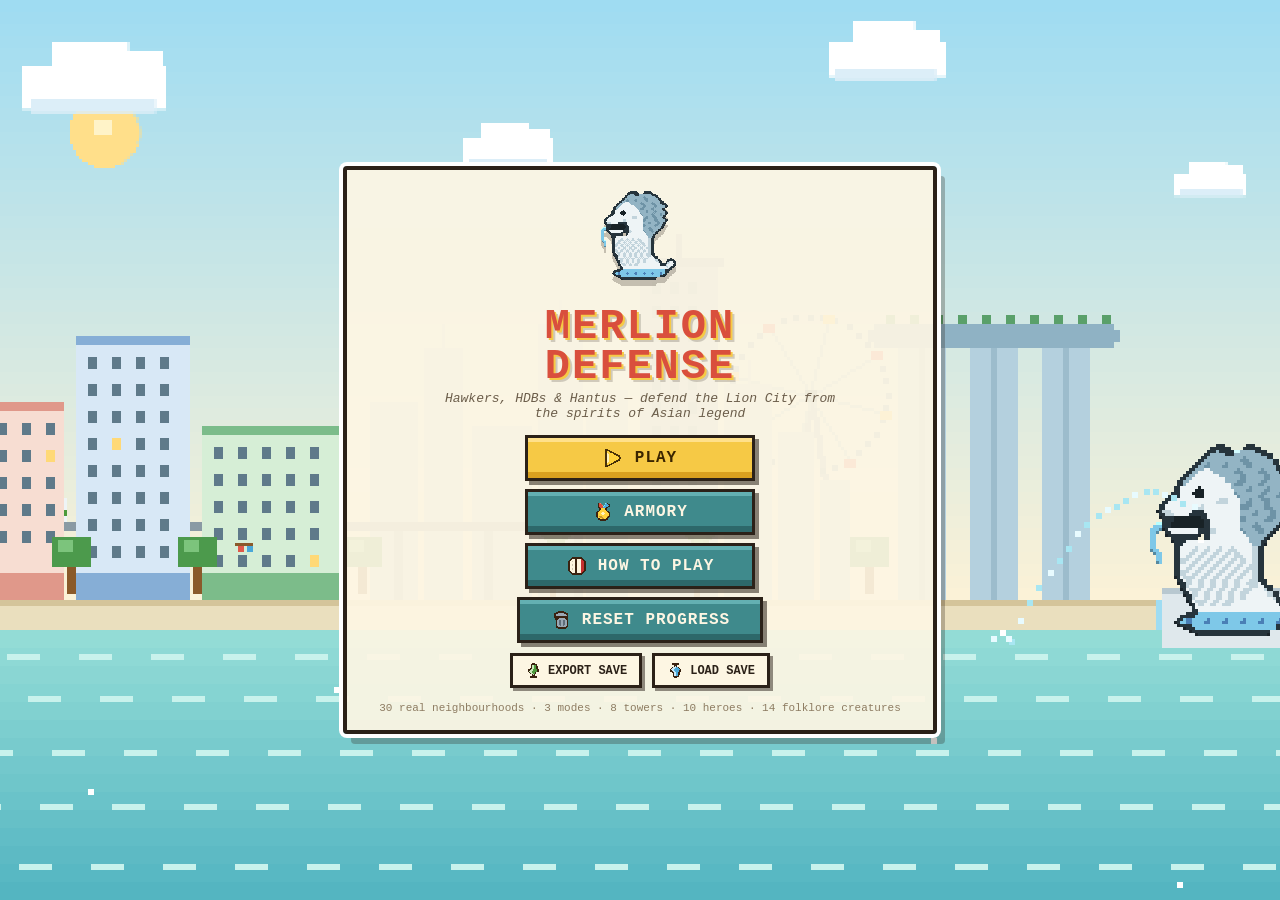
<file: web/index.html>
<!DOCTYPE html>
<html lang="en">
<head>
<meta charset="UTF-8">
<meta name="viewport" content="width=device-width, initial-scale=1.0">
<title>Merlion Defense — Singapore Tower Defense</title>
<link rel="stylesheet" href="css/style.css">
<link rel="icon" href="data:image/svg+xml,<svg xmlns='http://www.w3.org/2000/svg' viewBox='0 0 100 100'><text y='.9em' font-size='90'>🦁</text></svg>">
</head>
<body>

<!-- Animated pixel-art Singapore backdrop (menus only) -->
<canvas id="menu-bg"></canvas>

<!-- ============ MAIN MENU ============ -->
<div id="screen-menu" class="screen active">
  <div class="menu-box">
    <div class="title-merlion"></div>
    <h1>MERLION<br>DEFENSE</h1>
    <p class="tagline">Hawkers, HDBs &amp; Hantus — defend the Lion City from the spirits of Asian legend</p>
    <button class="big-btn" id="btn-play">PLAY</button>
    <button class="big-btn secondary" id="btn-armory">ARMORY</button>
    <button class="big-btn secondary" id="btn-help">HOW TO PLAY</button>
    <button class="big-btn secondary" id="btn-reset">RESET PROGRESS</button>
    <div class="save-row">
      <button class="small-btn" id="btn-export">EXPORT SAVE</button>
      <button class="small-btn" id="btn-import">LOAD SAVE</button>
      <input type="file" id="import-file" accept=".json,application/json" hidden>
    </div>
    <p class="credits">30 real neighbourhoods · 3 modes · 8 towers · 10 heroes · 14 folklore creatures</p>
  </div>
</div>

<!-- ============ HELP ============ -->
<div id="screen-help" class="screen">
  <div class="help-box">
    <h2>How to Play</h2>
    <div class="help-cols">
      <div>
        <h3>Goal</h3>
        <p>Stop the hantus before they overrun the <b>Temporary Operations Command</b> at the end of the road! Each leaked creature costs lives. Lose all lives and the neighbourhood falls.</p>
        <h3>Building</h3>
        <p>Tap a <b>concrete pad</b> beside the road to build a tower. Tap a tower to <b>upgrade</b>, <b>sell</b> or move its <b>rally point</b> (NS Camp only). At max level every tower offers a choice of <b>two ★ ultimate upgrades</b> — pick the one that fits your defense!</p>
        <h3>Waves</h3>
        <p>Press <b>NEXT WAVE</b> early to earn bonus gold. Use the pause and speed buttons to pause or fast-forward.</p>
        <h3>Challenges</h3>
        <p>Beat a level with ★★★ to unlock its <b>Heroic</b> and <b>Iron</b> Challenges — elite waves or one long siege, one life only, each worth a bonus ★.</p>
        <h3>Heroes</h3>
        <p>Your hero fights beside your towers — <b>tap the hero, then tap the ground</b> to move them. Acts 1–2 field one hero; Acts 3–4 field two. Fallen heroes respawn after a short wait.</p>
        <h3>Merits</h3>
        <p>Clearing levels and challenges earns <b>merit points</b>. Spend them in the <b>Armory</b> to unlock new towers and legendary heroes, and choose your hero loadout there.</p>
        <h3>Saving</h3>
        <p>Progress autosaves in the browser. Use <b>EXPORT SAVE</b> on the menu to download a backup .json, and <b>LOAD SAVE</b> to restore it.</p>
      </div>
      <div>
        <h3>Towers</h3>
        <p><b>Cell-Base Tower</b> — rapid 5G microwave zaps. Hits ground &amp; flying. (physical)</p>
        <p><b>Durian Launcher</b> — lobs the king of fruits. Splash damage, ground only.</p>
        <p><b>Talisman Temple</b> — enchanted talismans pierce armour, slow spirits. (magic)</p>
        <p><b>NS Camp</b> — deploys NSmen who block enemies on the road.</p>
        <p><b>Mata Sniper Post</b> — slow, long-range shots that ignore armour.</p>
        <p><b>Hawker Wok</b> — flaming splash that keeps burning. Ground only.</p>
        <p><b>Substation Coil</b> — magic lightning that chains between spirits.</p>
        <p><b>Ice Kacang Cart</b> — freezing pulse chills every spirit in range.</p>
        <h3>Know your enemy</h3>
        <p><b>Armoured</b> spirits resist physical hits — use the Temple. <b>Spectral</b> ones resist magic — use durians &amp; 5G. <b>Flying</b> hantus ignore roads and soldiers.</p>
      </div>
    </div>
    <button class="big-btn" id="btn-help-back">BACK</button>
  </div>
</div>

<!-- ============ LEVEL SELECT ============ -->
<div id="screen-levels" class="screen">
  <div class="levels-header">
    <button class="small-btn" id="btn-levels-back">MENU</button>
    <h2>Choose a Neighbourhood</h2>
    <div class="levels-header-right">
      <button class="small-btn" id="btn-levels-armory">ARMORY</button>
      <div id="total-stars" class="total-stars">★ 0 / 150</div>
    </div>
  </div>
  <div id="level-grid" class="level-grid"></div>
  <!-- Mode picker (Campaign / Heroic / Iron) -->
  <div id="mode-overlay" class="hidden"></div>
</div>

<!-- ============ ARMORY ============ -->
<div id="screen-armory" class="screen">
  <div class="levels-header">
    <button class="small-btn" id="btn-armory-back">MENU</button>
    <h2>Armory</h2>
    <div id="armory-merits" class="total-stars">0 merits</div>
  </div>
  <div id="armory-grid" class="armory-grid"></div>
</div>

<!-- ============ GAME ============ -->
<div id="screen-game" class="screen">
  <div id="game-wrap">
    <canvas id="game-canvas" width="960" height="600"></canvas>

    <!-- HUD -->
    <div id="hud">
      <div class="hud-left">
        <span class="hud-item"><img class="hud-pix" data-spr="ui_heart" alt="Lives"><span id="hud-lives">20</span></span>
        <span class="hud-item"><img class="hud-pix" data-spr="ui_coin" alt="Gold"><span id="hud-gold">220</span></span>
        <span class="hud-item"><img class="hud-pix" data-spr="ui_wave" alt="Wave"><span id="hud-wave">0/8</span></span>
      </div>
      <div class="hud-right">
        <button class="hud-btn" id="btn-mute" title="Sound"></button>
        <button class="hud-btn" id="btn-speed" title="Speed">1×</button>
        <button class="hud-btn" id="btn-pause" title="Pause"></button>
        <button class="hud-btn" id="btn-quit" title="Quit"></button>
      </div>
    </div>

    <button id="btn-next-wave">NEXT WAVE <span id="next-wave-timer"></span></button>

    <!-- Build menu popup -->
    <div id="build-menu" class="popup hidden"></div>
    <!-- Tower menu popup -->
    <div id="tower-menu" class="popup hidden"></div>

    <!-- Banners -->
    <div id="banner" class="hidden"></div>

    <!-- End-of-level overlay -->
    <div id="end-overlay" class="hidden">
      <div class="end-box">
        <h2 id="end-title">Victory!</h2>
        <div id="end-stars" class="end-stars"></div>
        <p id="end-msg"></p>
        <div class="end-btns">
          <button class="big-btn" id="btn-end-next">NEXT LEVEL</button>
          <button class="big-btn secondary" id="btn-end-retry">RETRY</button>
          <button class="big-btn secondary" id="btn-end-map">MAP</button>
        </div>
      </div>
    </div>

    <!-- Pause overlay -->
    <div id="pause-overlay" class="hidden">
      <div class="end-box">
        <h2>Paused</h2>
        <div class="end-btns">
          <button class="big-btn" id="btn-resume">RESUME</button>
          <button class="big-btn secondary" id="btn-pause-retry">RESTART</button>
          <button class="big-btn secondary" id="btn-pause-map">MAP</button>
        </div>
      </div>
    </div>
  </div>
</div>

<script src="js/util.js"></script>
<script src="js/sprites.js"></script>
<script src="js/audio.js"></script>
<script src="js/data/enemies.js"></script>
<script src="js/data/towers.js"></script>
<script src="js/data/heroes.js"></script>
<script src="js/data/geo.js"></script>
<script src="js/data/levels.js"></script>
<script src="js/render.js"></script>
<script src="js/game.js"></script>
<script src="js/ui.js"></script>
<script src="js/menubg.js"></script>
<script src="js/main.js"></script>
</body>
</html>
</file>
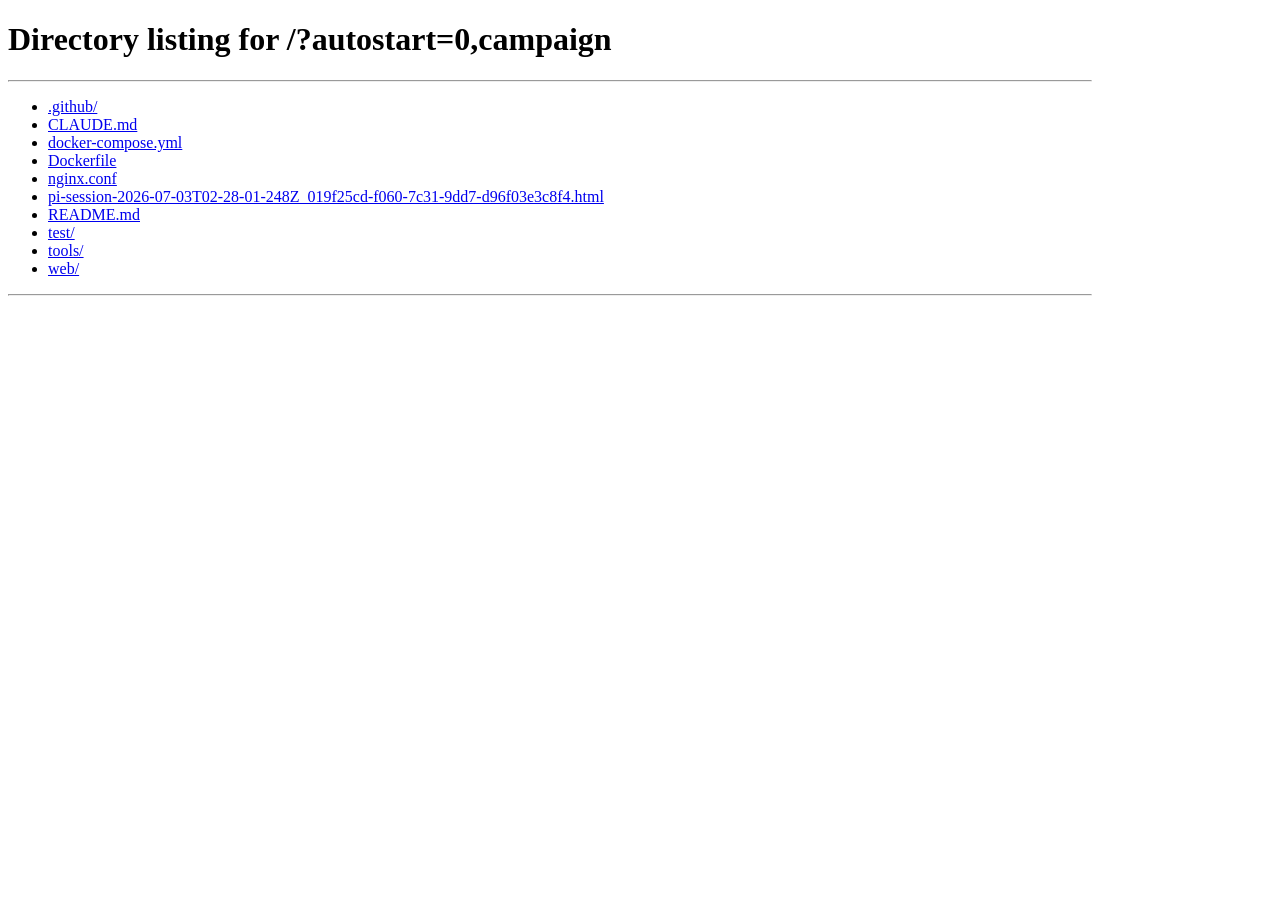
<file: web/dbg.html>
<!doctype html><html><body style="margin:0">
<iframe id="f" src="/?autostart=0,campaign" width="1100" height="720" style="border:0"></iframe>
<script>
setTimeout(() => {
  const w = document.getElementById('f').contentWindow;
  w.eval(`
    for (let i = 0; i < 300; i++) { Renderer.updateReveal(1/30); Renderer.updateTrains(1/30); Renderer.updatePeople(1/30); }
    Renderer.draw(UI.ctx, Game);
  `);
}, 3000);
</script></body></html>
</file>
<file: web/css/style.css>
/* ===== Merlion Defense stylesheet — light pixel-arcade theme ===== */
* { margin: 0; padding: 0; box-sizing: border-box; user-select: none; -webkit-user-select: none; }

:root {
  --gold: #f6c945;
  --red: #d94f3d;
  --teal: #1e6f5c;
  --ink: #2b2118;            /* warm dark ink for text + pixel borders */
  --paper: #fdf6e3;          /* warm paper panel */
  --paper-2: #f6ead2;
  --line: #d8c9a8;
}

html, body { height: 100%; }
body {
  background: #9fdcf2;
  font-family: "Courier New", "Lucida Console", monospace;
  color: var(--ink);
  overflow: hidden;
}

/* animated pixel Singapore backdrop (menus only; game screen covers it) */
#menu-bg {
  position: fixed; inset: 0; z-index: 0;
  width: 100vw; height: 100vh;
  image-rendering: pixelated;
}

.screen { display: none; width: 100vw; height: 100vh; align-items: center; justify-content: center; position: relative; z-index: 1; }
.screen.active { display: flex; }
.hidden { display: none !important; }

/* pixel icon inside buttons */
.btn-pix {
  width: 22px; height: 22px; image-rendering: pixelated; object-fit: contain;
  margin-right: 10px; vertical-align: -4px; flex-shrink: 0;
}
.small-btn .btn-pix, .hud-btn .btn-pix { width: 17px; height: 17px; margin-right: 6px; vertical-align: -3px; }
.hud-btn .btn-pix { margin-right: 0; }

/* ===== Menu ===== */
.menu-box {
  text-align: center; animation: fadein .5s;
  background: rgba(253, 246, 227, .92);
  border: 4px solid var(--ink); border-radius: 4px;
  box-shadow: 0 0 0 4px #fff, 8px 10px 0 rgba(43,33,24,.28);
  padding: 18px 32px 16px;
  image-rendering: pixelated;
}
.title-merlion { font-size: 62px; filter: drop-shadow(0 6px 0 rgba(43,33,24,.25)); }
.pixel-merlion { width: 84px; height: auto; image-rendering: pixelated; }
.menu-box h1 {
  font-size: 42px; line-height: .95; letter-spacing: 2px; font-weight: bold;
  color: var(--red);
  text-shadow: 2px 2px 0 var(--gold), 4px 4px 0 rgba(43,33,24,.2);
  margin: 6px 0 4px;
}
.tagline { color: #6b5d4a; margin-bottom: 14px; font-style: italic; max-width: 400px; font-size: 13px; margin-left:auto; margin-right:auto; }
.credits { margin-top: 14px; color: #8d7c62; font-size: 11px; }

/* chunky pixel buttons: hard borders, stepped drop shadow, no rounding */
.big-btn {
  display: flex; align-items: center; justify-content: center;
  margin: 8px auto; padding: 9px 30px; min-width: 230px;
  font-family: inherit; font-size: 16px; font-weight: bold; letter-spacing: 1px;
  color: #3a2500; background: var(--gold);
  border: 3px solid var(--ink); border-radius: 0; cursor: pointer;
  box-shadow: inset 0 -6px 0 #d9a01f, inset 0 4px 0 #ffe08a, 4px 4px 0 rgba(43,33,24,.55);
  transition: transform .06s;
  image-rendering: pixelated;
}
.big-btn:hover { transform: translate(-1px,-1px); box-shadow: inset 0 -6px 0 #d9a01f, inset 0 4px 0 #ffe08a, 5px 5px 0 rgba(43,33,24,.55); }
.big-btn:active { transform: translate(3px,3px); box-shadow: inset 0 -6px 0 #d9a01f, inset 0 4px 0 #ffe08a, 1px 1px 0 rgba(43,33,24,.55); }
.big-btn.secondary {
  color: #fdf6e3; background: #3f8a8c;
  box-shadow: inset 0 -6px 0 #2d686a, inset 0 4px 0 #63b0b2, 4px 4px 0 rgba(43,33,24,.55);
}
.big-btn.secondary:hover { box-shadow: inset 0 -6px 0 #2d686a, inset 0 4px 0 #63b0b2, 5px 5px 0 rgba(43,33,24,.55); }
.big-btn.secondary:active { box-shadow: inset 0 -6px 0 #2d686a, inset 0 4px 0 #63b0b2, 1px 1px 0 rgba(43,33,24,.55); }

.small-btn {
  display: inline-flex; align-items: center;
  padding: 8px 16px; font-family: inherit; font-size: 14px; font-weight: bold;
  color: var(--ink); background: var(--paper);
  border: 3px solid var(--ink); border-radius: 0; cursor: pointer;
  box-shadow: 3px 3px 0 rgba(43,33,24,.5);
  transition: transform .06s;
}
.small-btn:hover { transform: translate(-1px,-1px); box-shadow: 4px 4px 0 rgba(43,33,24,.5); }
.small-btn:active { transform: translate(2px,2px); box-shadow: 1px 1px 0 rgba(43,33,24,.5); }

.save-row { display: flex; gap: 10px; justify-content: center; margin-top: 10px; }
.save-row .small-btn { padding: 6px 12px; font-size: 12px; }

/* ===== Armory ===== */
#screen-armory { flex-direction: column; padding: 24px; }
.armory-grid {
  width: 100%; max-width: 860px; flex: 1; overflow-y: auto;
  display: grid; grid-template-columns: 1fr; gap: 10px; padding: 6px 6px 30px;
}
.armory-card {
  display: flex; align-items: center; gap: 16px;
  background: rgba(253, 246, 227, .94);
  border: 3px solid var(--ink); border-radius: 0; padding: 10px 16px;
  cursor: pointer; transition: transform .08s;
  box-shadow: 4px 4px 0 rgba(43,33,24,.35);
}
.armory-card:hover { transform: translate(-1px,-2px); box-shadow: 5px 6px 0 rgba(43,33,24,.35); }
.armory-card.buyable { border-color: #b8860b; box-shadow: 4px 4px 0 rgba(184,134,11,.5); }
.armory-card.owned { border-color: #2e7d32; }
.armory-card.equipped { background: #e2f2df; }
.armory-card.locked { opacity: .55; filter: grayscale(.5); cursor: not-allowed; }
.armory-card .ac-ico { width: 52px; height: 52px; image-rendering: pixelated; object-fit: contain; flex-shrink: 0; }
.armory-card .ac-body { flex: 1; }
.armory-card .ac-name { font-size: 17px; font-weight: bold; color: var(--ink); }
.armory-card .ac-kind { font-size: 11px; color: #8d7c62; font-weight: normal; margin-left: 8px; }
.armory-card .ac-desc { font-size: 12px; color: #6b5d4a; margin-top: 2px; }
.armory-card .ac-stats { font-size: 12px; color: #a4681c; margin-top: 2px; }
.armory-card .ac-cost { font-size: 15px; font-weight: bold; color: #b8860b; white-space: nowrap; }
.armory-card.owned .ac-cost { color: #2e7d32; }

.levels-header-right { display: flex; align-items: center; gap: 12px; }

/* ===== Help ===== */
.help-box {
  max-width: 860px; max-height: 92vh; overflow-y: auto;
  background: rgba(253, 246, 227, .95);
  border: 4px solid var(--ink); border-radius: 4px;
  padding: 30px 36px;
  box-shadow: 0 0 0 4px #fff, 8px 10px 0 rgba(43,33,24,.28);
}
.help-box h2 { color: var(--red); margin-bottom: 14px; font-size: 32px; text-shadow: 2px 2px 0 var(--gold); }
.help-box h3 { color: #a4681c; margin: 14px 0 4px; }
.help-box p { color: #4a3f30; line-height: 1.45; font-size: 15px; margin-bottom: 6px; }
.help-cols { display: grid; grid-template-columns: 1fr 1fr; gap: 26px; margin-bottom: 18px; }
@media (max-width: 760px) { .help-cols { grid-template-columns: 1fr; } }

/* ===== Level select ===== */
#screen-levels { flex-direction: column; padding: 24px; }
.levels-header {
  width: 100%; max-width: 1060px; display: flex; align-items: center;
  justify-content: space-between; margin-bottom: 18px;
  background: rgba(253, 246, 227, .92);
  border: 3px solid var(--ink); padding: 10px 16px;
  box-shadow: 4px 4px 0 rgba(43,33,24,.35);
}
.levels-header h2 { color: var(--red); font-size: 26px; text-shadow: 2px 2px 0 var(--gold); }
.total-stars { font-size: 19px; color: #b8860b; font-weight: bold; }

.level-grid {
  width: 100%; max-width: 1060px; flex: 1; overflow-y: auto;
  display: grid; grid-template-columns: repeat(auto-fill, minmax(190px, 1fr));
  gap: 14px; padding: 6px 6px 30px;
}
.act-header {
  grid-column: 1 / -1;
  display: flex; align-items: baseline; gap: 12px;
  padding: 8px 10px 6px; margin-top: 6px;
  background: rgba(43,33,24,.82); border: 3px solid var(--ink);
  box-shadow: 3px 3px 0 rgba(43,33,24,.3);
}
.act-header .act-name { color: var(--gold); font-weight: bold; font-size: 17px; letter-spacing: 1px; }
.act-header .act-blurb { color: #d8cdb0; font-size: 13px; font-style: italic; }

.level-card {
  background: rgba(253, 246, 227, .94);
  border: 3px solid var(--ink); border-radius: 0; padding: 12px 14px;
  cursor: pointer; position: relative; transition: transform .08s;
  box-shadow: 4px 4px 0 rgba(43,33,24,.35);
}
.level-card:hover { transform: translate(-1px,-3px); border-color: #b8860b; box-shadow: 5px 7px 0 rgba(43,33,24,.35); }
.level-card.locked { opacity: .5; cursor: not-allowed; filter: grayscale(.7); }
.level-card .lv-num { font-size: 12px; color: #8d7c62; letter-spacing: 1px; }
.level-card .lv-name { font-size: 16px; font-weight: bold; color: var(--ink); margin: 2px 0 6px; }
.level-card .lv-stars { color: #e0a010; font-size: 18px; letter-spacing: 2px; }
.level-card .lv-diff { position: absolute; top: 10px; right: 12px; font-size: 11px; padding: 2px 8px; border: 2px solid var(--ink); font-weight: bold; color: #fff; }
.level-card .lv-badge {
  width: 16px; height: 16px; margin-left: 5px; vertical-align: -2px;
  image-rendering: pixelated; opacity: .32; filter: grayscale(1);
}
.level-card .lv-badge.done { opacity: 1; filter: none; }
.level-card .lv-tod { font-weight: normal; opacity: .85; font-size: 9px; margin-left: 4px; }
.diff-easy   { background: #2e7d32; }
.diff-normal { background: #ef6c00; }
.diff-hard   { background: #c62828; }
.diff-heroic { background: #6a1b9a; }

/* ===== Mode picker (Campaign / Heroic / Iron) ===== */
#mode-overlay {
  position: fixed; inset: 0; z-index: 60;
  background: rgba(43,33,24,.55); display: flex; align-items: center; justify-content: center;
}
.mode-box { max-width: 560px; width: 92vw; text-align: left; }
.mode-box h2 { text-align: center; }
.mode-sub { text-align: center; color: #8d7c62; margin-bottom: 16px; }
.mode-btn {
  display: flex; align-items: center; gap: 14px; width: 100%;
  margin: 10px 0; padding: 12px 16px; cursor: pointer; text-align: left;
  background: var(--paper-2);
  border: 3px solid var(--ink); border-radius: 0; color: var(--ink);
  font-family: inherit; transition: transform .08s;
  box-shadow: 4px 4px 0 rgba(43,33,24,.4);
}
.mode-btn:hover { border-color: #b8860b; transform: translate(-1px,-2px); box-shadow: 5px 6px 0 rgba(43,33,24,.4); }
.mode-btn .mode-ico { width: 34px; height: 34px; image-rendering: pixelated; object-fit: contain; }
.mode-btn .mode-body { flex: 1; }
.mode-btn .mode-name { display: block; font-size: 18px; font-weight: bold; }
.mode-btn .mode-desc { display: block; font-size: 12px; color: #6b5d4a; margin-top: 2px; }
.mode-btn .mode-extra { font-size: 11px; color: #a4681c; margin-top: 3px; }
.mode-btn .mode-done { font-size: 13px; color: #b8860b; white-space: nowrap; }
.mode-btn.mode-heroic .mode-ico { filter: drop-shadow(0 0 6px rgba(255,90,40,.7)); }
.mode-btn.mode-iron .mode-ico { filter: drop-shadow(0 0 6px rgba(120,140,170,.8)); }
.mode-box .big-btn { margin-top: 14px; }

/* ===== Game screen (stays dark — it's the battlefield) ===== */
#screen-game { background: #101820; }
#game-wrap { position: relative; }
#game-canvas {
  display: block; background: #274e13;
  border: 4px solid #0d1720; border-radius: 8px;
  box-shadow: 0 18px 50px rgba(0,0,0,.6);
  max-width: calc(100vw - 16px); max-height: calc(100vh - 16px);
  image-rendering: pixelated;
}

#hud {
  position: absolute; top: 10px; left: 12px; right: 12px;
  display: flex; justify-content: space-between; pointer-events: none;
}
.hud-left, .hud-right { display: flex; gap: 8px; pointer-events: auto; }
.hud-item {
  display: inline-flex; align-items: center; gap: 6px;
  background: rgba(253,246,227,.92); border: 3px solid var(--ink); border-radius: 0;
  padding: 5px 12px; font-size: 16px; font-weight: bold; color: var(--ink);
  box-shadow: 2px 2px 0 rgba(43,33,24,.5);
}
.hud-item .hud-pix { width: 17px; height: 17px; image-rendering: pixelated; }
.hud-btn {
  display: inline-flex; align-items: center; justify-content: center;
  background: rgba(253,246,227,.92); border: 3px solid var(--ink); border-radius: 0;
  padding: 5px 10px; font-family: inherit; font-size: 15px; font-weight: bold;
  color: var(--ink); cursor: pointer; min-width: 42px;
  box-shadow: 2px 2px 0 rgba(43,33,24,.5);
}
.hud-btn:hover { transform: translate(-1px,-1px); box-shadow: 3px 3px 0 rgba(43,33,24,.5); }
.hud-btn:active { transform: translate(1px,1px); box-shadow: 1px 1px 0 rgba(43,33,24,.5); }

#btn-next-wave {
  position: absolute; bottom: 14px; right: 14px;
  display: flex; align-items: center;
  padding: 11px 20px; font-family: inherit; font-size: 16px; font-weight: bold; color: #3a2500;
  background: var(--gold);
  border: 3px solid var(--ink); border-radius: 0; cursor: pointer;
  box-shadow: inset 0 -5px 0 #d9a01f, inset 0 3px 0 #ffe08a, 4px 4px 0 rgba(43,33,24,.55);
  animation: pulse 1.4s infinite;
}
#btn-next-wave:disabled { animation: none; opacity: .35; cursor: default; }
#btn-next-wave #next-wave-timer { margin-left: 6px; }
@keyframes pulse { 0%,100% { transform: scale(1);} 50% { transform: scale(1.05);} }

/* ===== Popups (in-game, stay dark for contrast on the map) ===== */
.popup {
  position: absolute; z-index: 20;
  background: rgba(253,246,227,.97); border: 3px solid var(--ink); border-radius: 0;
  padding: 10px; box-shadow: 5px 5px 0 rgba(43,33,24,.45);
  display: flex; gap: 8px;
  flex-wrap: wrap; max-width: 388px; justify-content: center;
}
.popup .p-btn {
  width: 84px; padding: 8px 4px; text-align: center; cursor: pointer;
  background: var(--paper-2); border: 2px solid var(--ink); border-radius: 0;
  color: var(--ink); font-family: inherit;
  box-shadow: 2px 2px 0 rgba(43,33,24,.4);
}
.popup .p-btn:hover { border-color: #b8860b; background: #fff3d0; }
.popup .p-btn:active { transform: translate(1px,1px); box-shadow: 1px 1px 0 rgba(43,33,24,.4); }
.popup .p-btn.disabled { opacity: .4; cursor: default; }
.popup .p-btn.ult {
  border-color: #b8860b; background: #fff3d0; width: 110px;
  box-shadow: 2px 2px 0 rgba(184,134,11,.55), 0 0 10px rgba(246,201,69,.45);
}
.popup .p-btn.ult .nm { color: #8a5a00; }
.popup .p-btn .ico { font-size: 26px; display: block; }
.popup .p-btn img.ico { width: 42px; height: 39px; margin: 0 auto; image-rendering: pixelated; object-fit: contain; }
.popup .p-btn .nm { font-size: 10px; display: block; margin: 3px 0 2px; color: #4a3f30; font-weight: bold; }
.popup .p-btn .cost { font-size: 12px; font-weight: bold; color: #b8860b; display: block; }
.popup .p-btn.sell .cost { color: var(--red); }

/* ===== Banner ===== */
#banner {
  position: absolute; top: 42%; left: 50%; transform: translate(-50%,-50%);
  font-size: 42px; font-weight: bold; color: var(--gold);
  text-shadow: 3px 3px 0 var(--ink), 0 8px 22px rgba(0,0,0,.8);
  pointer-events: none; z-index: 30; white-space: nowrap;
  animation: bannerpop 2.2s forwards;
}
@keyframes bannerpop {
  0% { opacity: 0; transform: translate(-50%,-50%) scale(.4); }
  15% { opacity: 1; transform: translate(-50%,-50%) scale(1.08); }
  25% { transform: translate(-50%,-50%) scale(1); }
  80% { opacity: 1; }
  100% { opacity: 0; transform: translate(-50%,-70%) scale(1); }
}

/* ===== Overlays ===== */
#end-overlay, #pause-overlay {
  position: absolute; inset: 0; z-index: 40;
  background: rgba(43,33,24,.55); display: flex; align-items: center; justify-content: center;
  border-radius: 8px;
}
.end-box {
  background: var(--paper); border: 4px solid var(--ink); border-radius: 4px;
  padding: 34px 46px; text-align: center;
  box-shadow: 0 0 0 4px #fff, 8px 10px 0 rgba(43,33,24,.35);
  animation: fadein .3s;
}
.end-box h2 { font-size: 38px; color: var(--red); text-shadow: 2px 2px 0 var(--gold); margin-bottom: 10px; }
.end-stars { font-size: 44px; letter-spacing: 8px; color: #e0a010; margin-bottom: 8px; }
.end-stars .off { color: #d8cdb0; }
#end-msg { color: #4a3f30; margin-bottom: 18px; }
.end-btns .big-btn { min-width: 240px; }

@keyframes fadein { from { opacity: 0; transform: scale(.94);} to { opacity: 1; transform: scale(1);} }
</file>
